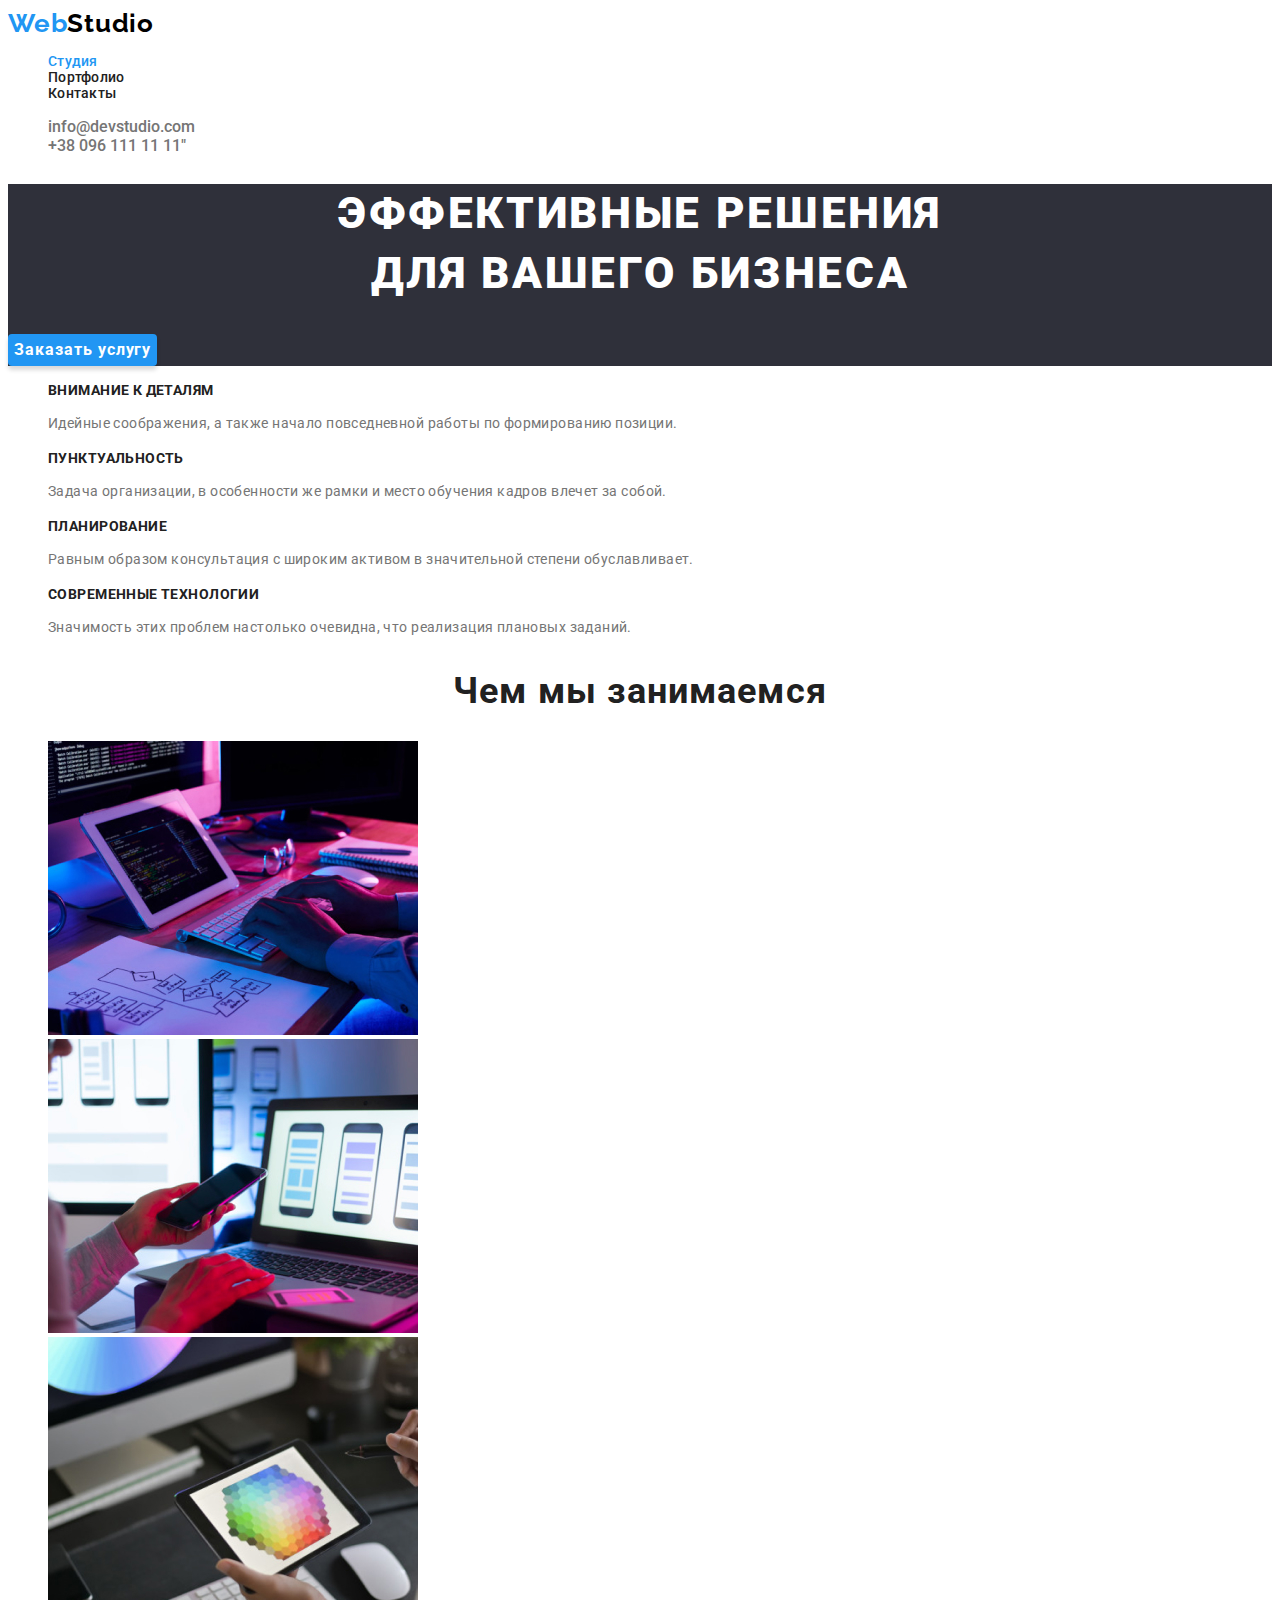
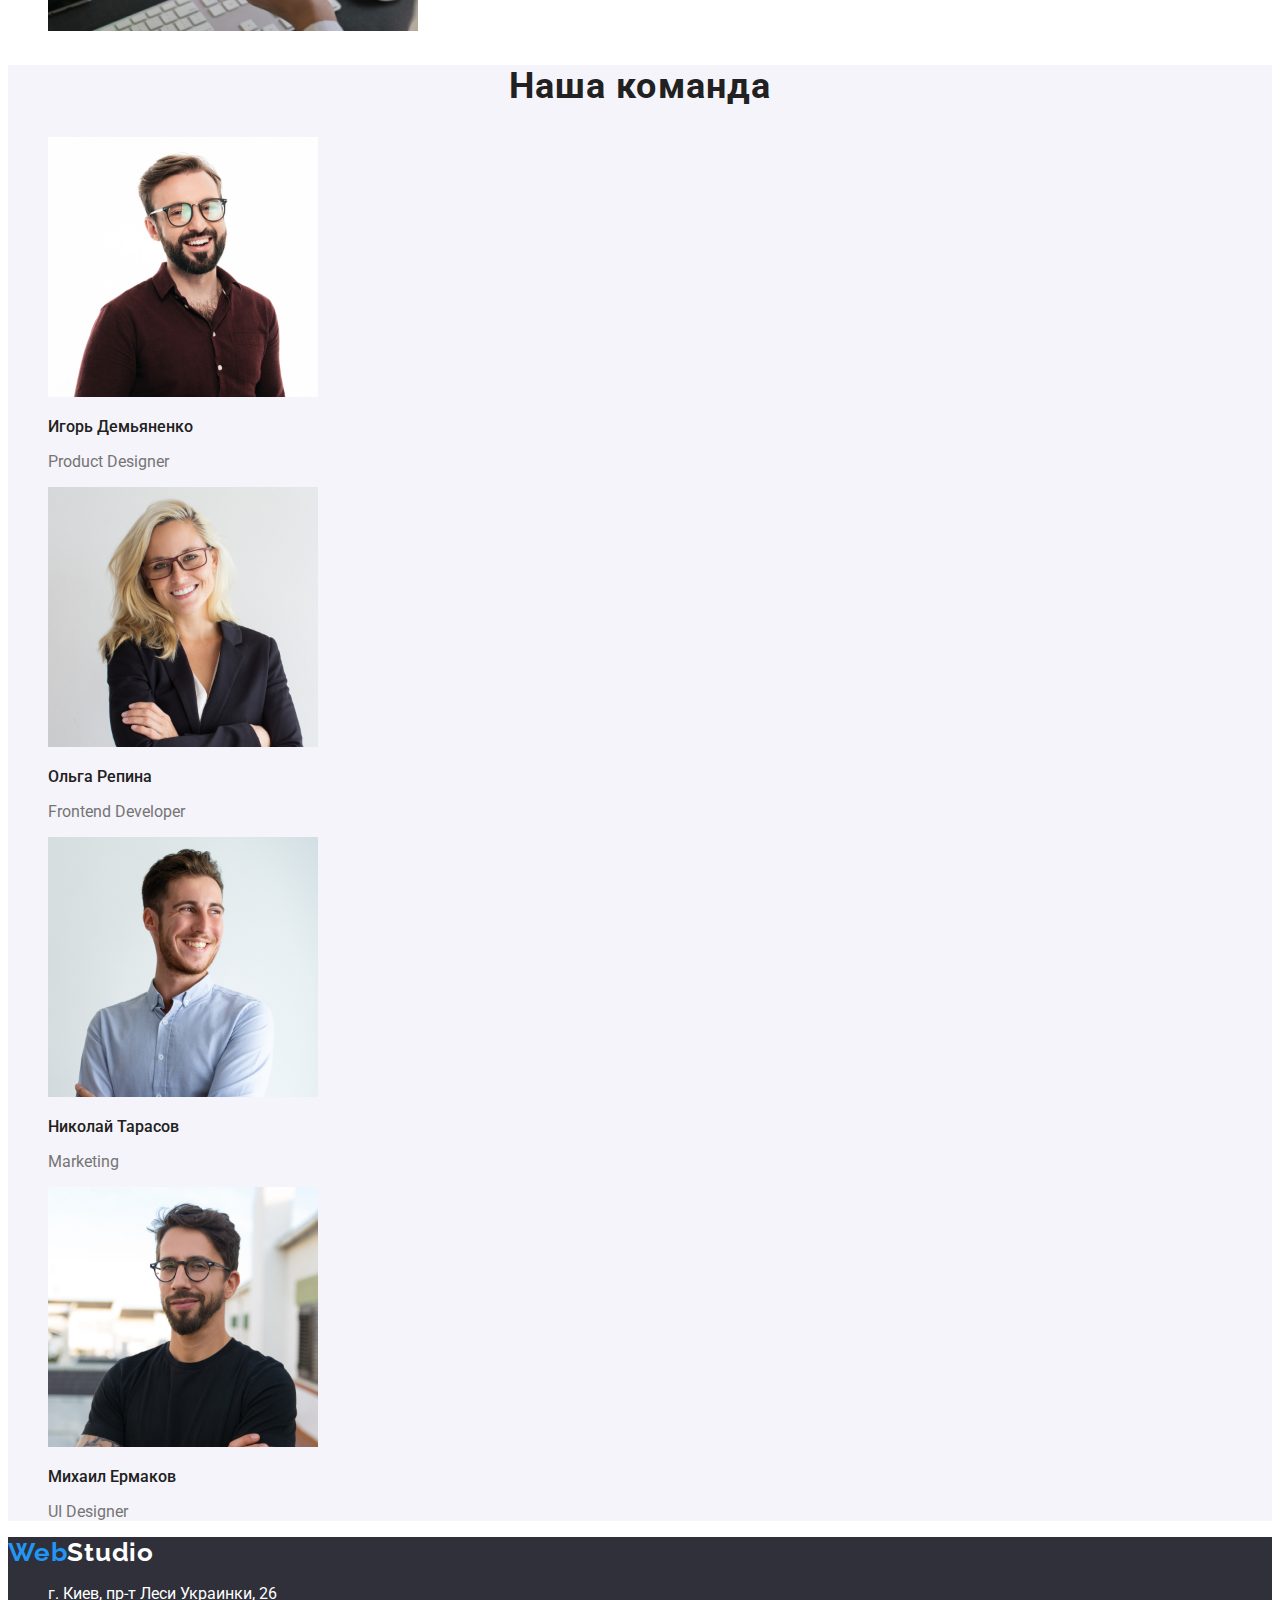
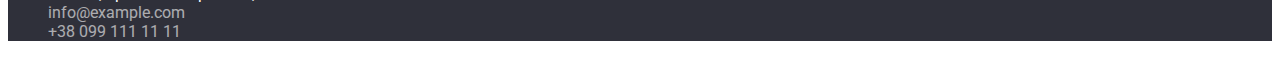
<file: index.html>
<!DOCTYPE html>
<html lang="ru">
  <head>
    <meta charset="UTF-8" />
    <meta http-equiv="X-UA-Compatible" content="IE=edge" />
    <meta name="viewport" content="width=device-width, initial-scale=1.0" />
    <title>Веб-студия</title>

    <link rel="preconnect" href="https://fonts.gstatic.com" />
    <link
      href="https://fonts.googleapis.com/css2?family=Raleway:wght@700&family=Roboto:wght@400;500;700;900&display=swap"
      rel="stylesheet"
    />
    <link rel="stylesheet" href="./CSS/style.css" />
  </head>
  <body>
    <!-------------------------header----------------------->
    <header>
      <a href="./index.html" class="link logo"> <span class="web">Web</span>Studio </a>

      <nav class="nav-page">
        <ul class="nav-list list">
          <li class="nav-list-link">
            <a href="./index.html" class="link current-page">Студия</a>
          </li>
          <li class="nav-list-link">
            <a href="./portfolio.html" class="link">Портфолио</a>
          </li>
          <li class="nav-list-link">
            <a href="" class="link">Контакты</a>
          </li>
        </ul>
      </nav>

      <!-- --------header contacts---------=------ -->
      <ul class="contacts-list list">
        <li class="contacts-list-item">
          <a href="mailto:info@devstudio.com" class="link"> info@devstudio.com </a>
        </li>
        <li class="contacts-list-item">
          <a href="tel:+380961111111" class="link">+38 096 111 11 11"</a>
        </li>
      </ul>
    </header>

    <main>
      <!-------------business solution--------------->
      <section class="hero-section">
        <h1 class="hero-title">
          Эффективные решения
          <br />
          для вашего бизнеса
        </h1>
        <button type="button" class="modal-button">Заказать услугу</button>
      </section>

      <!-------------advantage------------------------>
      <section class="advantage-section">
        <h2 class="title visually-hidden">Наши особенности</h2>
        <ul class="advantage-list list">
          <li>
            <h3 class="advantage-list-title">Внимание к деталям</h3>
            <p class="advantage-list-description">
              Идейные соображения, а также начало повседневной работы по формированию позиции.
            </p>
          </li>

          <li>
            <h3 class="advantage-list-title">Пунктуальность</h3>
            <p class="advantage-list-description">
              Задача организации, в особенности же рамки и место обучения кадров влечет за собой.
            </p>
          </li>

          <li>
            <h3 class="advantage-list-title">Планирование</h3>
            <p class="advantage-list-description">
              Равным образом консультация с широким активом в значительной степени обуславливает.
            </p>
          </li>

          <li>
            <h3 class="advantage-list-title">Современные технологии</h3>
            <p class="advantage-list-description">
              Значимость этих проблем настолько очевидна, что реализация плановых заданий.
            </p>
          </li>
        </ul>
      </section>

      <!--------------what are we doing---------------->
      <section class="services-section">
        <h2 class="title">Чем мы занимаемся</h2>
        <ul class="services-list list">
          <li>
            <img src="./images/img/prog_1.jpg" alt="планшет на столе" width="370" height="294" />
          </li>

          <li>
            <img src="./images/img/smart_2.jpg" alt="телефон в руке" width="370" height="294" />
          </li>

          <li>
            <img src="./images/img/des_3.jpg" alt="планшет в руке" width="370" height="294" />
          </li>
        </ul>
      </section>

      <!---------------our team------------------------->
      <section class="team-section">
        <h2 class="title">Наша команда</h2>
        <ul class="team-list list">
          <li class="team-list-item">
            <img
              src="./images/img/men_1.jpg"
              alt="Игорь Демьяненко фото"
              width="270"
              height="260"
            />

            <h3 class="team-list-item-name">Игорь Демьяненко</h3>
            <p class="team-list-item-position">Product Designer</p>
          </li>
          <li class="team-list-item">
            <img src="./images/img/woman_1.jpg" alt="Ольга Репина фото" width="270" height="260" />

            <h3 class="team-list-item-name">Ольга Репина</h3>
            <p class="team-list-item-position">Frontend Developer</p>
          </li>
          <li class="team-list-item">
            <img src="./images/img/men_2.jpg" alt="Николай Тарасов фото" width="270" height="260" />

            <h3 class="team-list-item-name">Николай Тарасов</h3>
            <p class="team-list-item-position">Marketing</p>
          </li>
          <li class="team-list-item">
            <img src="./images/img/man_3.jpg" alt="Михаил Ермаков фото" width="270" height="260" />

            <h3 class="team-list-item-name">Михаил Ермаков</h3>
            <p class="team-list-item-position">UI Designer</p>
          </li>
        </ul>
      </section>
    </main>

    <!------------------footer--------------------------->
    <footer>
      <div class="footer-section">
        <a href="./index.html" class="link logo-footer"> <span class="web">Web</span>Studio </a>

        <address>
          <ul class="address-list list">
            <li class="address-list-item">
              <a href="" class="link address"> г. Киев, пр-т Леси Украинки, 26 </a>
            </li>
            <li class="address-list-item">
              <a href="mailto:info@example.com " class="address-list-link link">
                info@example.com
              </a>
            </li>
            <li class="address-list-item">
              <a href="tel:+380991111111" class="address-list-link link"> +38 099 111 11 11 </a>
            </li>
          </ul>
        </address>
      </div>
    </footer>
  </body>
</html>
</file>
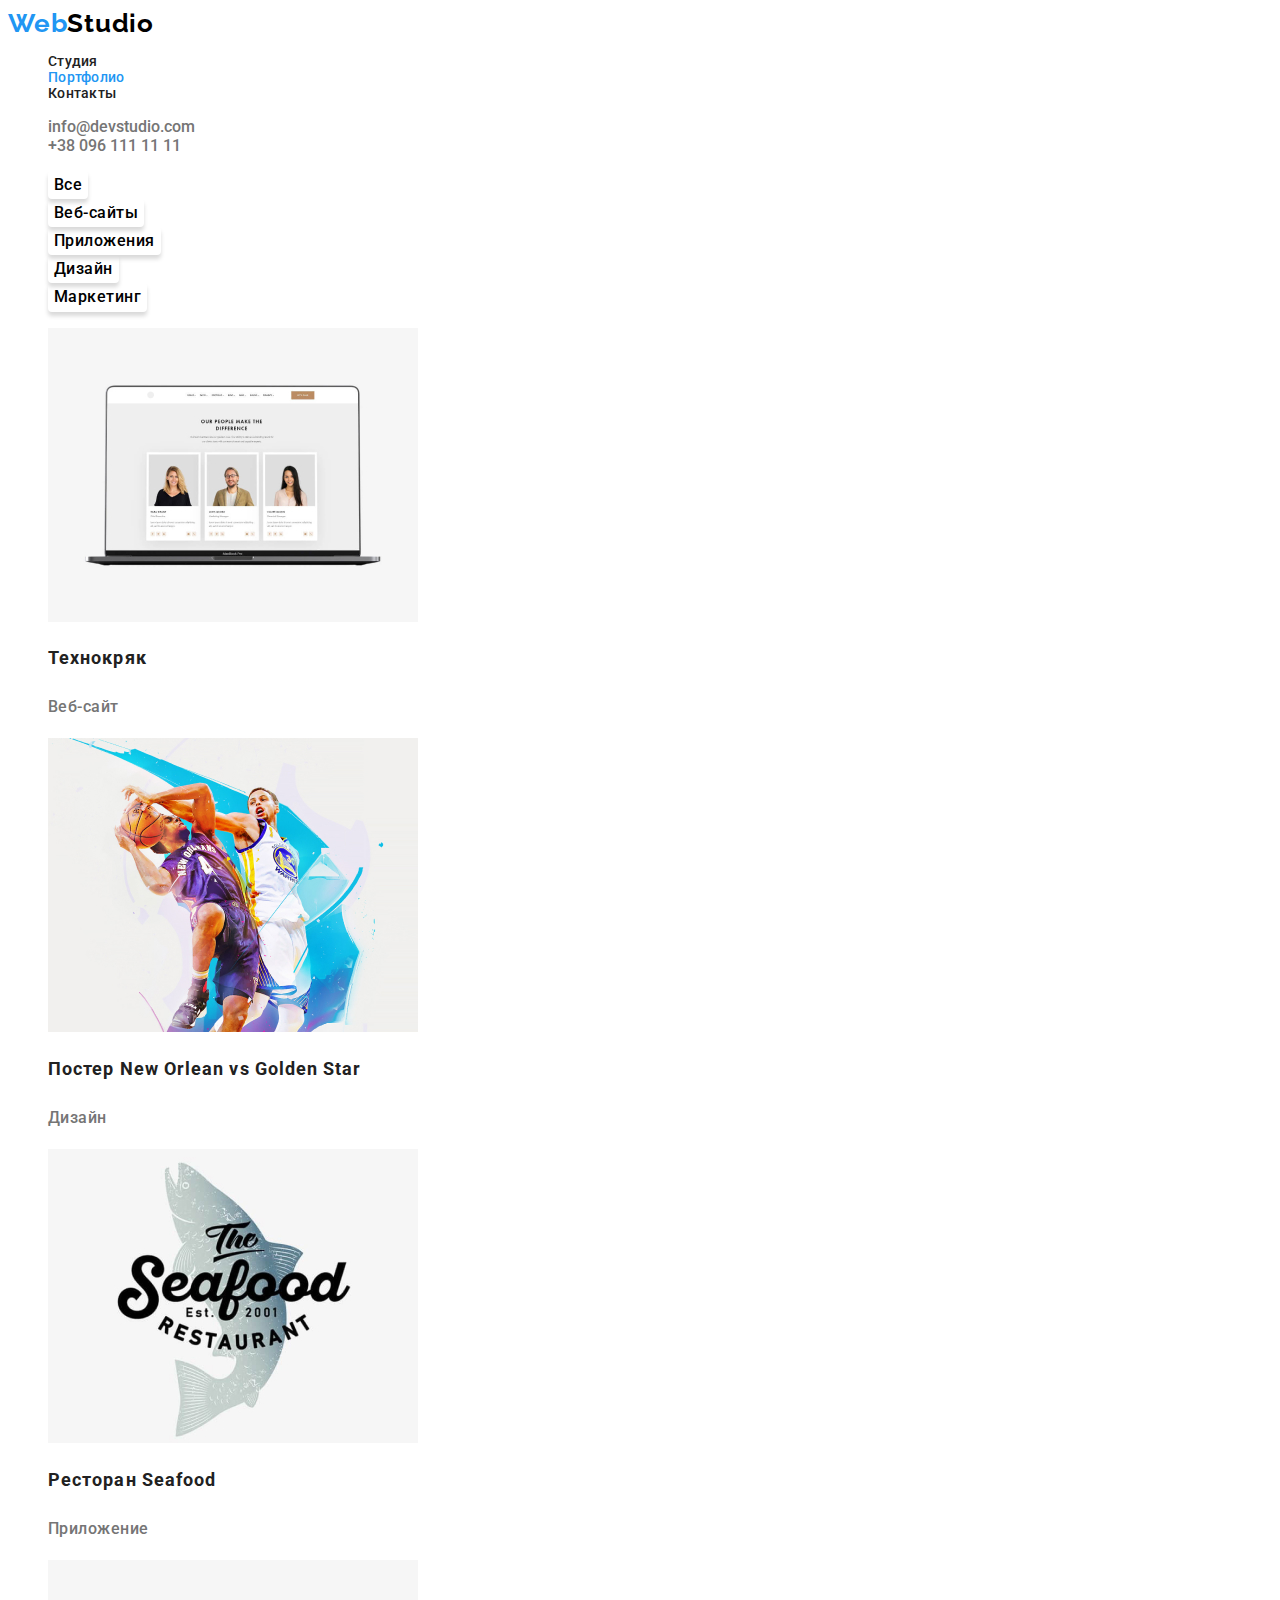
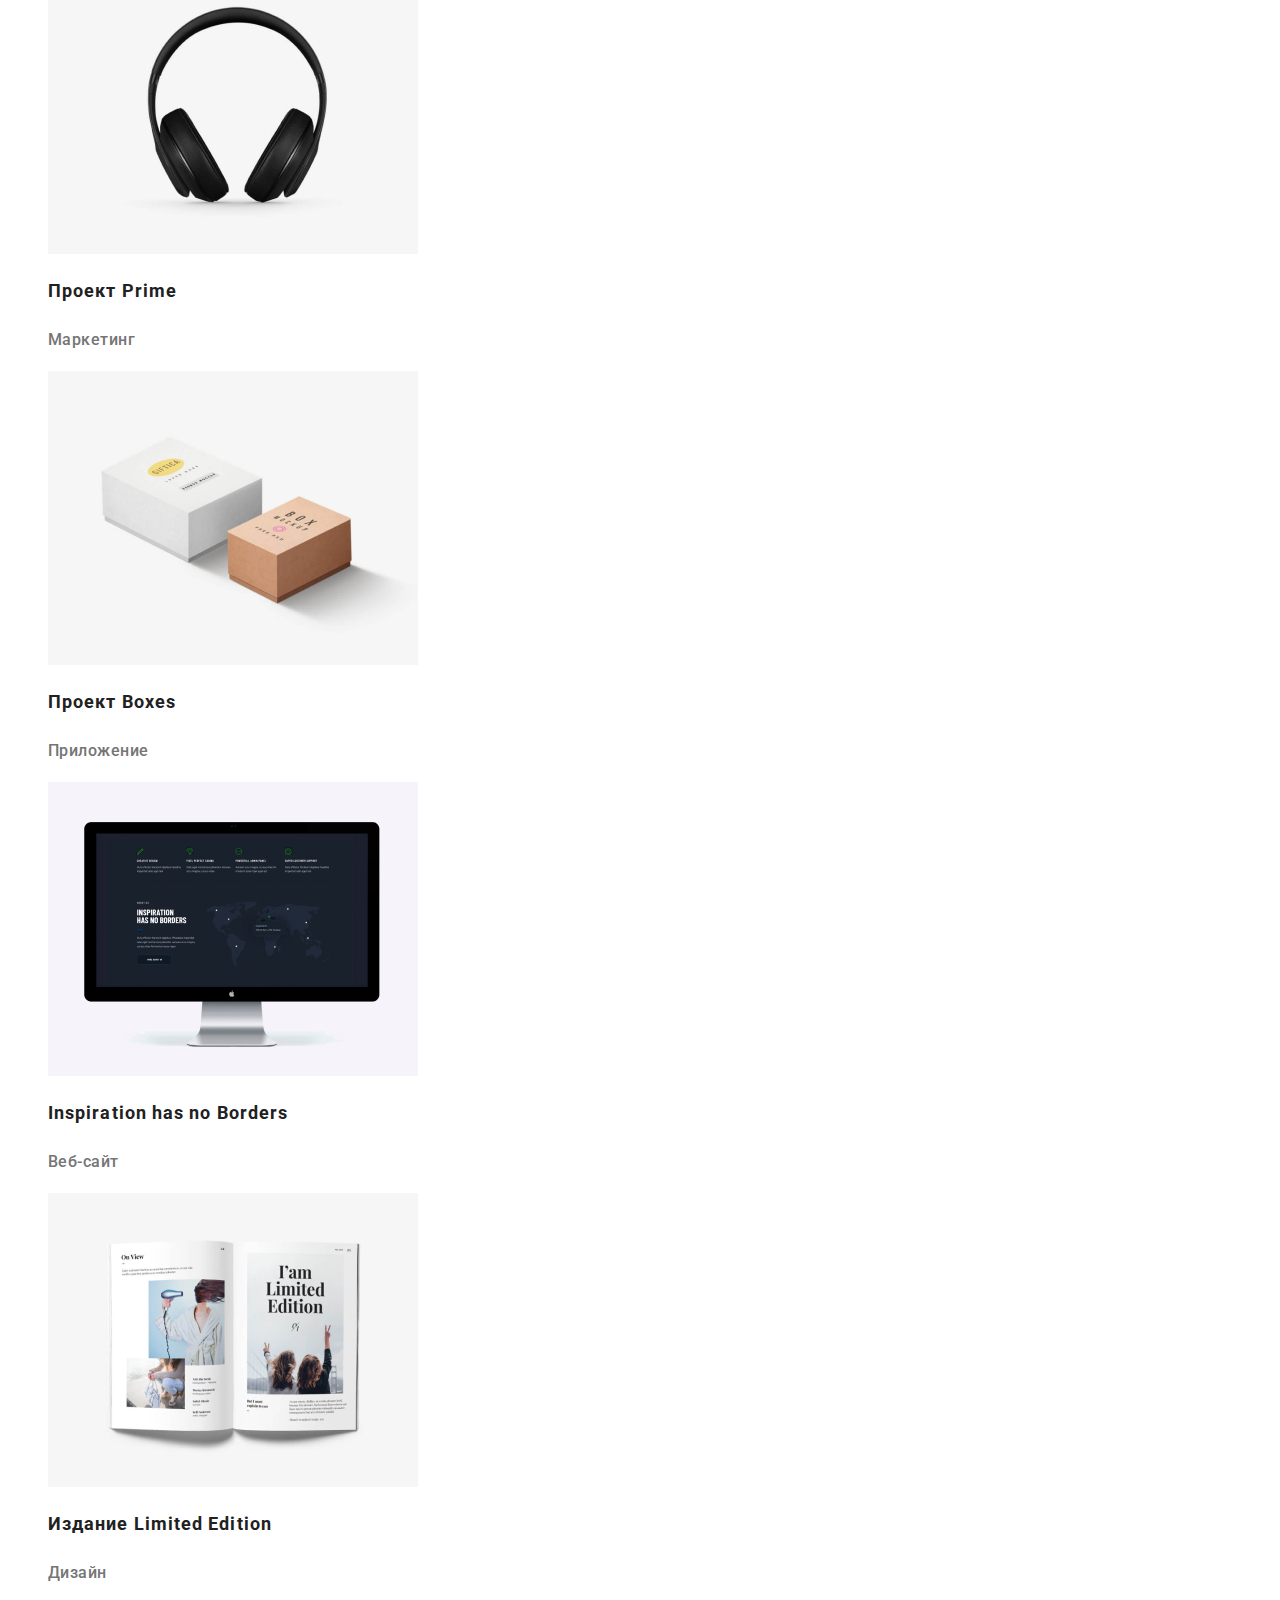
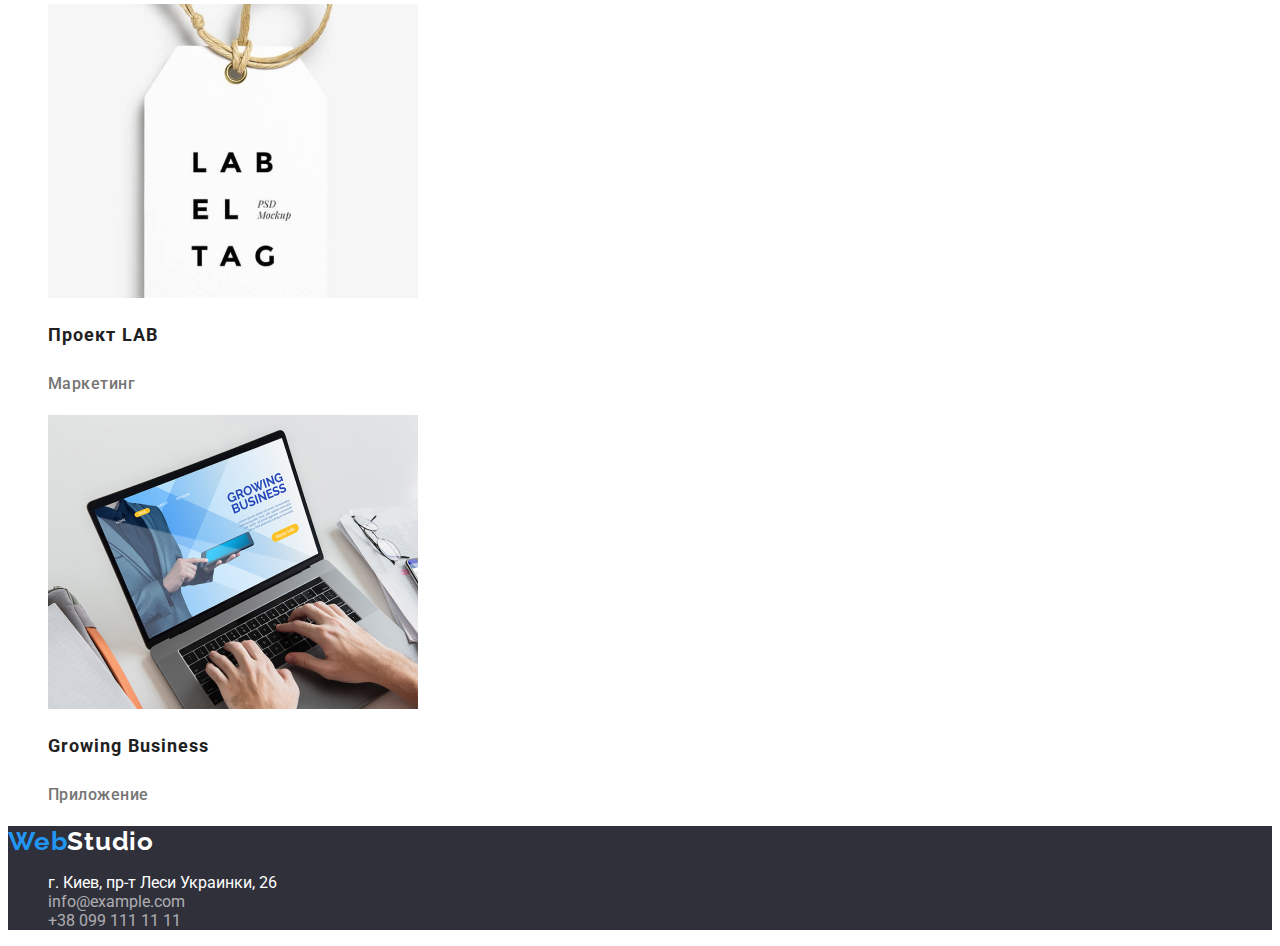
<file: portfolio.html>
<!DOCTYPE html>
<html lang="en">
  <head>
    <meta charset="UTF-8" />
    <meta http-equiv="X-UA-Compatible" content="IE=edge" />
    <meta name="viewport" content="width=device-width, initial-scale=1.0" />
    <title>Portfolio</title>
    <link rel="preconnect" href="https://fonts.gstatic.com" />
    <link
      href="https://fonts.googleapis.com/css2?family=Raleway:wght@700&family=Roboto:wght@400;500;700;900&display=swap"
      rel="stylesheet"
    />
    <link rel="stylesheet" href="./CSS/style.css" />
  </head>
  <body>
    <!-----------------------------header------------------------>
    <header>
      <a href="./index.html" class="link logo"> <span class="web">Web</span>Studio </a>

      <nav class="nav-page">
        <ul class="nav-list list">
          <li class="nav-list-link">
            <a href="./index.html" class="link">Студия</a>
          </li>
          <li class="nav-list-link">
            <a href="./portfolio.html" class="link current-page">Портфолио</a>
          </li>
          <li class="nav-list-link">
            <a href="" class="link">Контакты</a>
          </li>
        </ul>
      </nav>

      <!-- --------header contacts---------=------ -->
      <ul class="contacts-list list">
        <li class="contacts-list-item">
          <a href="mailto:info@devstudio.com" class="link"> info@devstudio.com </a>
        </li>
        <li class="contacts-list-item">
          <a href="tel:+380961111111" class="link">+38 096 111 11 11</a>
        </li>
      </ul>
    </header>

    <main>
      <!------------------portfolio------------------------->
      <section class="portfolio-section">
        <h1 class="hero-title-portfolio visually-hidden">Portfolio</h1>
        <!------------------list button------------------------->
        <ul class="button-list list">
          <li class="button-list-item">
            <button type="button" class="button-list-btn">Все</button>
          </li>
          <li class="button-list-item">
            <button type="button" class="button-list-btn">Веб-сайты</button>
          </li>
          <li class="button-list-item">
            <button type="button" class="button-list-btn">Приложения</button>
          </li>
          <li class="button-list-item">
            <button type="button" class="button-list-btn">Дизайн</button>
          </li>
          <li class="button-list-item">
            <button type="button" class="button-list-btn">Маркетинг</button>
          </li>
        </ul>

        <!------------------projects---------------------------->
        <ul class="projects-list list">
          <li class="projects-list-item">
            <a href="" class="projects-list-item-link link">
              <img
                src="./images/img/portfolio/img_1.jpg"
                alt="Технокряк"
                class="projects-list-item-img"
                width="370"
                height="294"
              />

              <h2 class="projects-list-item-name">Технокряк</h2>
              <p class="projects-list-item-type">Веб-сайт</p>
              <!-- <p class="projects-list-item-description">
              Технокряк это современная площадка распространения коронавируса.
              Компании используют эту платформу для цифрового шпионажа и атак на
              защищённые сервера конкурентов.
              </p> -->
            </a>
          </li>

          <li class="projects-list-item">
            <a href="" class="projects-list-item-link link">
              <img
                src="./images/img/portfolio/img_2.jpg"
                alt="Постер New Orlean vs Golden Star"
                class="projects-list-item-img"
                width="370"
                height="294"
              />

              <h2 class="projects-list-item-name">Постер New Orlean vs Golden Star</h2>
              <p class="projects-list-item-type">Дизайн</p>
              <!-- <p class="projects-list-item-description">
                Технокряк это современная площадка распространения коронавируса.
                Компании используют эту платформу для цифрового шпионажа и атак на
                защищённые сервера конкурентов.
              </p> -->
            </a>
          </li>

          <li class="projects-list-item">
            <a href="" class="projects-list-item-link link">
              <img
                src="./images/img/portfolio/img_3.jpg"
                alt="Ресторан Seafood"
                class="projects-list-item-img"
                width="370"
                height="294"
              />

              <h2 class="projects-list-item-name">Ресторан Seafood</h2>
              <p class="projects-list-item-type">Приложение</p>
              <!-- <p class="projects-list-item-description">
              Технокряк это современная площадка распространения коронавируса.
              Компании используют эту платформу для цифрового шпионажа и атак на
              защищённые сервера конкурентов.
             </p> -->
            </a>
          </li>

          <li class="projects-list-item">
            <a href="" class="projects-list-item-link link">
              <img
                src="./images/img/portfolio/img_4.jpg"
                alt="Проект Prime"
                class="projects-list-item-img"
                width="370"
                height="294"
              />

              <h2 class="projects-list-item-name">Проект Prime</h2>
              <p class="projects-list-item-type">Маркетинг</p>
              <!-- <p class="projects-list-item-description">
               Технокряк это современная площадка распространения коронавируса.
               Компании используют эту платформу для цифрового шпионажа и атак на
               защищённые сервера конкурентов.
             </p> -->
            </a>
          </li>

          <li class="projects-list-item">
            <a href="" class="projects-list-item-link link">
              <img
                src="./images/img/portfolio/img_5.jpg"
                alt="Проект Boxes"
                class="projects-list-item-img"
                width="370"
                height="294"
              />

              <h2 class="projects-list-item-name">Проект Boxes</h2>
              <p class="projects-list-item-type">Приложение</p>
              <!-- <p class="projects-list-item-description">
              Технокряк это современная площадка распространения коронавируса.
              Компании используют эту платформу для цифрового шпионажа и атак на
              защищённые сервера конкурентов.
              </p> -->
            </a>
          </li>

          <li class="projects-list-item">
            <a href="" class="projects-list-item-link link">
              <img
                src="./images/img/portfolio/img_6.jpg"
                alt="Inspiration has no Borders"
                class="projects-list-item-img"
                width="370"
                height="294"
              />

              <h2 class="projects-list-item-name">Inspiration has no Borders</h2>
              <p class="projects-list-item-type">Веб-сайт</p>
              <!-- <p class="projects-list-item-description">
              Технокряк это современная площадка распространения коронавируса.
              Компании используют эту платформу для цифрового шпионажа и атак на
              защищённые сервера конкурентов.
              </p> -->
            </a>
          </li>

          <li class="projects-list-item">
            <a href="" class="projects-list-item-link link">
              <img
                src="./images/img/portfolio/img_7.jpg"
                alt="Издание Limited Edition"
                class="projects-list-item-img"
                width="370"
                height="294"
              />

              <h2 class="projects-list-item-name">Издание Limited Edition</h2>
              <p class="projects-list-item-type">Дизайн</p>
              <!-- <p class="projects-list-item-description">
              Технокряк это современная площадка распространения коронавируса.
              Компании используют эту платформу для цифрового шпионажа и атак на
              защищённые сервера конкурентов.
              </p> -->
            </a>
          </li>

          <li class="projects-list-item">
            <a href="" class="projects-list-item-link link">
              <img
                src="./images/img/portfolio/img_8.jpg"
                alt=""
                class="projects-list-item-img"
                width="370"
                height="294"
              />

              <h2 class="projects-list-item-name">Проект LAB</h2>
              <p class="projects-list-item-type">Маркетинг</p>
              <!-- <p class="projects-list-item-description">
              Технокряк это современная площадка распространения коронавируса.
              Компании используют эту платформу для цифрового шпионажа и атак на
              защищённые сервера конкурентов.
              </p> -->
            </a>
          </li>

          <li class="projects-list-item">
            <a href="" class="projects-list-item-link link">
              <img
                src="./images/img/portfolio/img_9.jpg"
                alt="Growing Business"
                class="projects-list-item-img"
                width="370"
                height="294"
              />

              <h2 class="projects-list-item-name">Growing Business</h2>
              <p class="projects-list-item-type">Приложение</p>
              <!-- <p class="projects-list-item-description">
              Технокряк это современная площадка распространения коронавируса.
              Компании используют эту платформу для цифрового шпионажа и атак на
              защищённые сервера конкурентов.
              </p> -->
            </a>
          </li>
        </ul>
      </section>
    </main>

    <!------------------footer------------------------->
    <footer>
      <div class="footer-section">
        <a href="./index.html" class="link logo-footer"> <span class="web">Web</span>Studio </a>

        <address>
          <ul class="address-list list">
            <li class="address-list-item">
              <a href="" class="link address"> г. Киев, пр-т Леси Украинки, 26 </a>
            </li>
            <li class="address-list-item">
              <a href="mailto:info@example.com " class="address-list-link link">
                info@example.com
              </a>
            </li>
            <li class="address-list-item">
              <a href="tel:+380991111111" class="address-list-link link"> +38 099 111 11 11 </a>
            </li>
          </ul>
        </address>
      </div>
    </footer>
  </body>
</html>
</file>
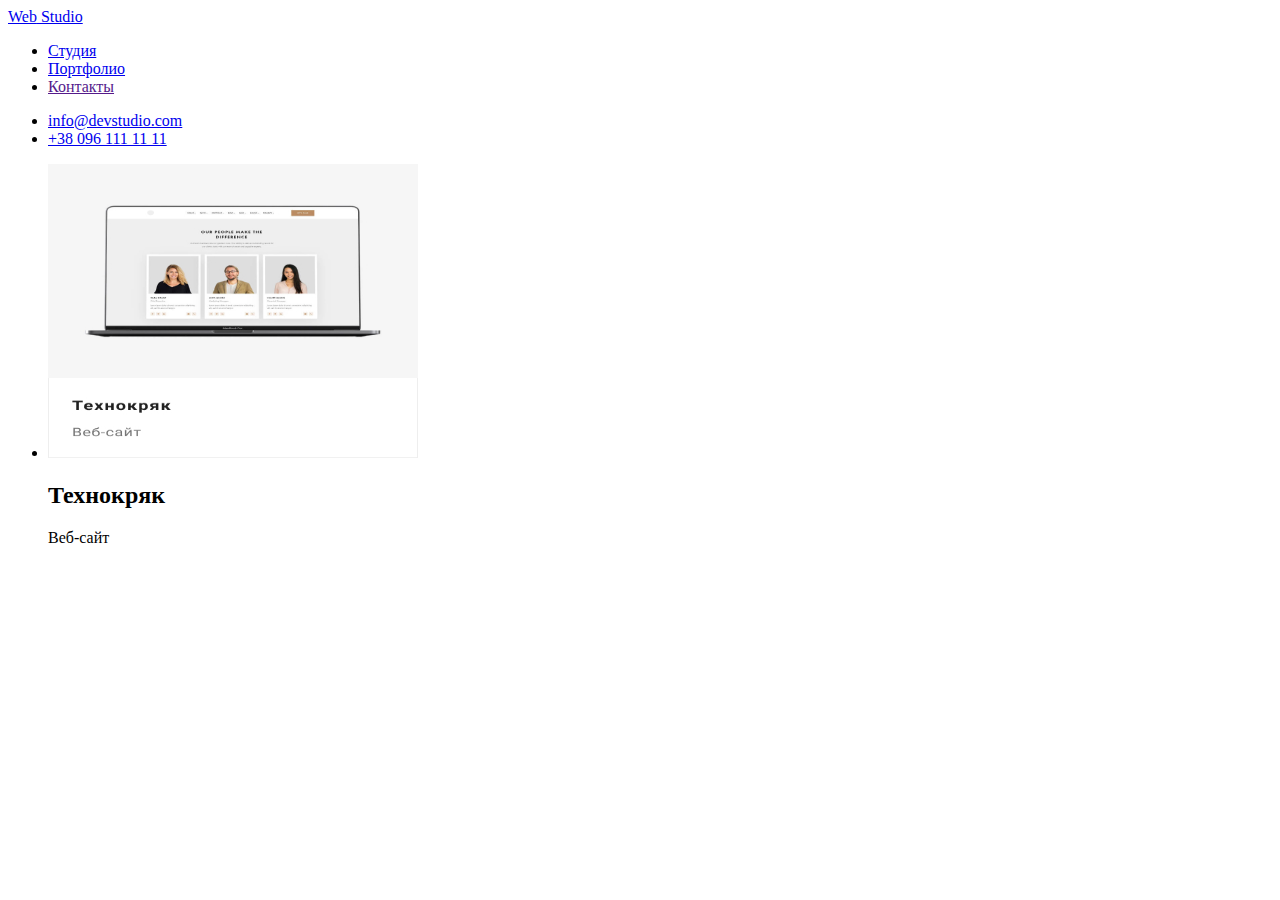
<file: test.html>
<!DOCTYPE html>
<html lang="en">
<head>
    <meta charset="UTF-8">
    <meta http-equiv="X-UA-Compatible" content="IE=edge">
    <meta name="viewport" content="width=device-width, initial-scale=1.0">
    <title>ggg</title>
</head>
<body>
        <header>
      <a href="./index.html" class="link logo">
        <span class="web">Web</span>
        Studio
      </a>

      <nav class="nav-page">
        <ul class="nav-list list">
          <li class="nav-list-link">
            <a href="./index.html" class="link">Студия</a>
          </li>
          <li class="nav-list-link">
            <a href="./portfolio.html" class="link current-page">Портфолио</a>
          </li>
          <li class="nav-list-link">
            <a href="" class="link">Контакты</a>
          </li>
        </ul>
      </nav>

      <!-- --------header contacts---------=------ -->
      <ul class="contacts-list list">
        <li class="contacts-list-item">
          <a href="mailto:info@devstudio.com" class="link">
            info@devstudio.com
          </a>
        </li>
        <li class="contacts-list-item">
          <a href="tel:+380961111111" class="link">+38 096 111 11 11</a>
        </li>
      </ul>
    </header>
    
            <ul class="projects-list list">
          <li class="projects-list-item">
                <a href="" class="projects-list-item-link link">
                <img
                    src="./images/img/img/project 1.jpg"
                    alt="Технокряк"
                    class="projects-list-item-img"
                    width="370"
                    height="294"
                />
                </a>
                <h2 class="projects-list-item-name">Технокряк</h2>
                <p class="projects-list-item-type">Веб-сайт</p>
                <!-- <p class="projects-list-item-description">
                Технокряк это современная площадка распространения коронавируса.
                Компании используют эту платформу для цифрового шпионажа и атак на
                защищённые сервера конкурентов.
                </p> -->
          </li>
</body>
</html>
</file>
<file: CSS/style.css>
:root {
    --title-text-color: #212121;
    --white-color: #ffffff;
    --main-text-color: #757575;
    --accent-color: #2196f3;
    --main-font-family: 'Roboto', sans-serif;
    --main-font-style: normal;
    --accent-font-family: 'Raleway', sans-serif;
    --footer-contacts-color: rgba(255, 255, 255, 0.6);
    --color-button-list-btn: #f5f4fa;
    --dark-background-color: #188ce8;
    --background-color-fon: #2f303a;
    --light-color-fon: #f5f4fa;
    --main-logo-color: #000000;
}

/* -------------- СТИЛИЗАЦИЯ ДЛЯ ВСЕХ---------------------------------------- */

body {
    font-family: var(--main-font-family);
    font-style: var(--main-font-style);
    color: var(--main-text-color);
}

.link {
    text-decoration: none;
    color: inherit;
}

.list {
    list-style: none;
}

/* -------------- СТИЛИЗАЦИЯ ЛОГОТИП---------------------------------------- */

.logo,
.logo-footer {
    font-family: var(--accent-font-family);
    font-weight: 700;
    line-height: 1.192;
    font-size: 26px;
    letter-spacing: 0.03em;
}

.web {
    color: var(--accent-color);
}

.logo {
    color: var(--main-logo-color);
}

.logo-footer {
    color: var(--white-color);
}

.studio-footer {
    color: var(--white-color);
}

/* -------------- СТИЛИЗАЦИЯ навигации---------------------------------------- */
.nav-list {
    color: var(--title-text-color);
    font-weight: 500;
    font-size: 14px;
    line-height: 1.143;
    letter-spacing: 0.02em;
}

.nav-list-link :hover,
.nav-list-link :focus,
.contacts-list-item :hover,
.contacts-list-item :focus,
.current-page {
    color: var(--accent-color);
}

.contacts-list-item {
    font-weight: 500;
}

/* -------------- СТИЛИЗАЦИЯ html---------------------------------------- */
.hero-section,
.footer-section {
    background: var(--background-color-fon);
}

.visually-hidden {
    position: absolute;
    clip: rect(0 0 0 0);
    width: 1px;
    height: 1px;
    margin: -1px;
}

.team-section {
    background: var(--light-color-fon);
}

.hero-title {
    color: var(--white-color);
    font-weight: 900;
    font-size: 44px;
    line-height: 1.363;
    text-align: center;
    letter-spacing: 0.06em;
    text-transform: uppercase;
}

.modal-button {
    font-family: inherit;
    font-weight: 700;
    font-size: 16px;
    line-height: 1.875;
    text-align: center;
    letter-spacing: 0.06em;
    color: var(--white-color);
    background-color: var(--accent-color);
    cursor: pointer;
    border: none;
    border-radius: 4px;
    box-shadow: 0px 4px 4px rgba(0, 0, 0, 0.15);
}

.modal-button:hover,
.modal-button:focus {
    background: var(--dark-background-color);
}

.title,
.advantage-list-title {
    color: var(--title-text-color);
    font-weight: 700;
    letter-spacing: 0.03em;
}

.title {
    font-size: 36px;
    line-height: 1.167;
    text-align: center;
}

.advantage-list-title {
    font-size: 14px;
    line-height: 1.142;
    text-transform: uppercase;
}

.advantage-list-description {
    font-size: 14px;
    line-height: 1.714;
    letter-spacing: 0.03em;
}

.team-list-item-name,
.team-list-item-position {
    font-size: 16px;
    line-height: 1.188;
    /* text-align: center;
  letter-spacing: 0.03em; */
}

.team-list-item-name {
    color: var(--title-text-color);
    font-weight: 500;
}

.address-list-item {
    font-style: normal;
    color: var(--white-color);
}

.address-list-link {
    opacity: 0.6;
}

/* -------------- СТИЛИЗАЦИЯ portfolio---------------------------------------- */

.button-list-btn {
    font-weight: 500;
    font-size: 16px;
    line-height: 1.6325;
    text-align: center;
    letter-spacing: 0.03em;
    font-family: inherit;
    border: none;
    border-radius: 4px;
    cursor: pointer;
    box-shadow: 0px 4px 4px rgba(0, 0, 0, 0.15);
    background: none;
}

.btn-main {
    background-color: var(--accent-color);
    color: var(--white-color);
}

.button-list-btn:hover,
.button-list-btn:focus,
.button-list-btn:active {
    color: var(--white-color);
    background: var(--dark-background-color);
}

.projects-list-item-name {
    color: var(--title-text-color);
    font-size: 18px;
    line-height: 2;
    letter-spacing: 0.06em;
}

/*--убрать нормал----------------------------------------*/

.projects-list-item-type {
    font-weight: 500;
    font-size: 16px;
    line-height: 1.875;
    letter-spacing: 0.03em;
}

.projects-list-item-description {
    font-size: 18px;
    line-height: 1.556;
    letter-spacing: 0.03em;
}

/* -------------- СТИЛИЗАЦИЯ address list---------------------------------------- */

.address-list-item a:hover,
.address-list-item a:focus {
    color: var(--accent-color);
}

.address {
    color: var(--white-color);
}
</file>
